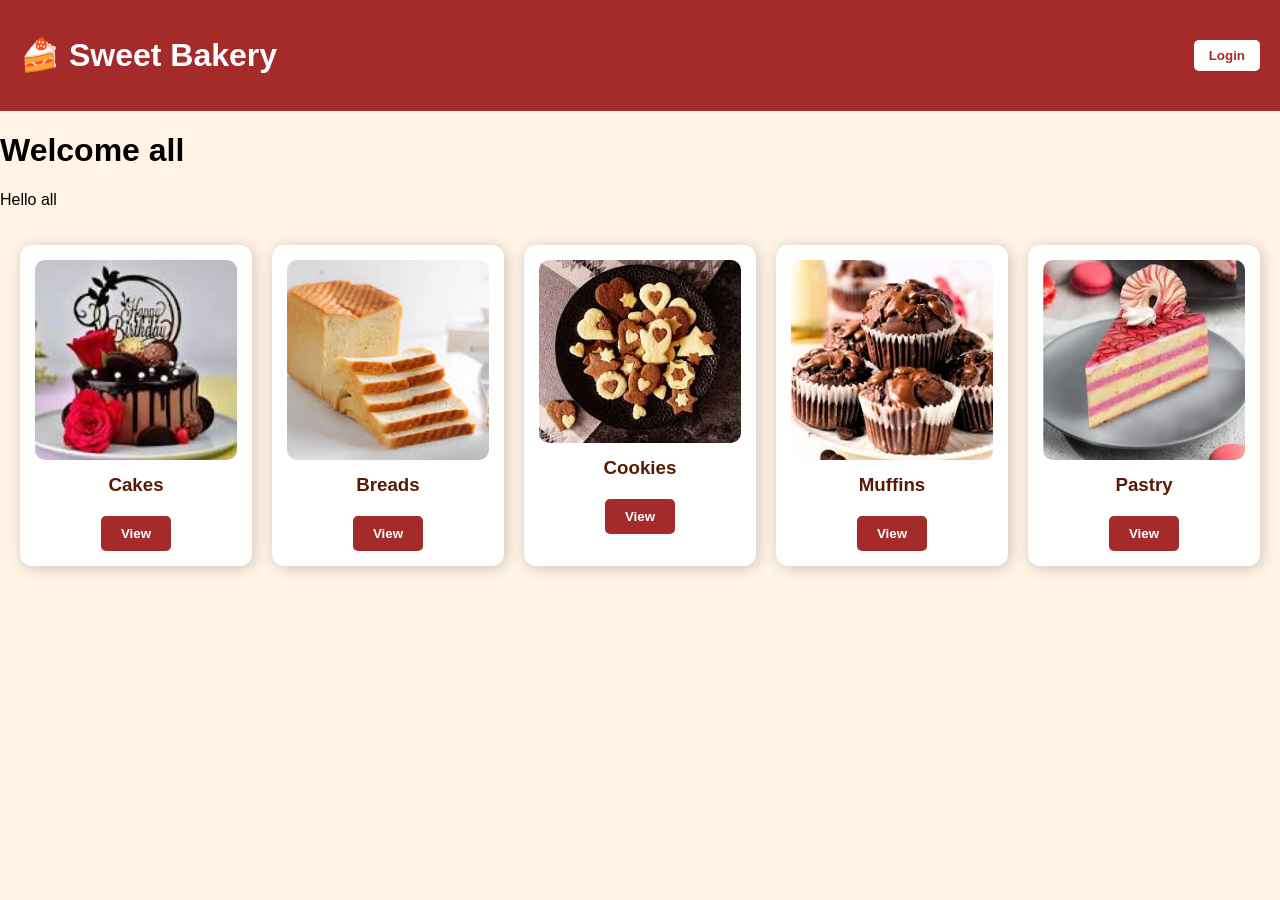
<file: index.html>
<!DOCTYPE html>
<html>
<head>
    <title>Sweet Bakery</title>
    <link rel="stylesheet" href="style.css">
</head>
<body>

<header>
    <h1>🍰 Sweet Bakery</h1>
    <button class="login-btn" onclick="login()">Login</button>
</header>
<h1><b>Welcome all </b></h1>
<p>Hello all</p>
<div class="products">
    <div class="card">
        <img src="cake.jpg">
        <h3>Cakes</h3>
        <button onclick="location.href='cakes.html'">View</button>
    </div>

    <div class="card">
        <img src="breads.jpg">
        <h3>Breads</h3>
        <button onclick="location.href='breads.html'">View</button>
    </div>

    <div class="card">
        <img src="cookies.jpg">
        <h3>Cookies</h3>
        <button onclick="location.href='cookies.html'">View</button>
    </div>

    <div class="card">
        <img src="muffins.jpg">
        <h3>Muffins</h3>
        <button onclick="location.href='muffins.html'">View</button>
    </div>

    <div class="card">
        <img src="pastry.jpg">
        <h3>Pastry</h3>
        <button onclick="location.href='pastry.html'">View</button>
    </div>
</div>

<script>
function login() {
    window.location.href = 'login.html';
}
</script>

</body>
</html>
</file>
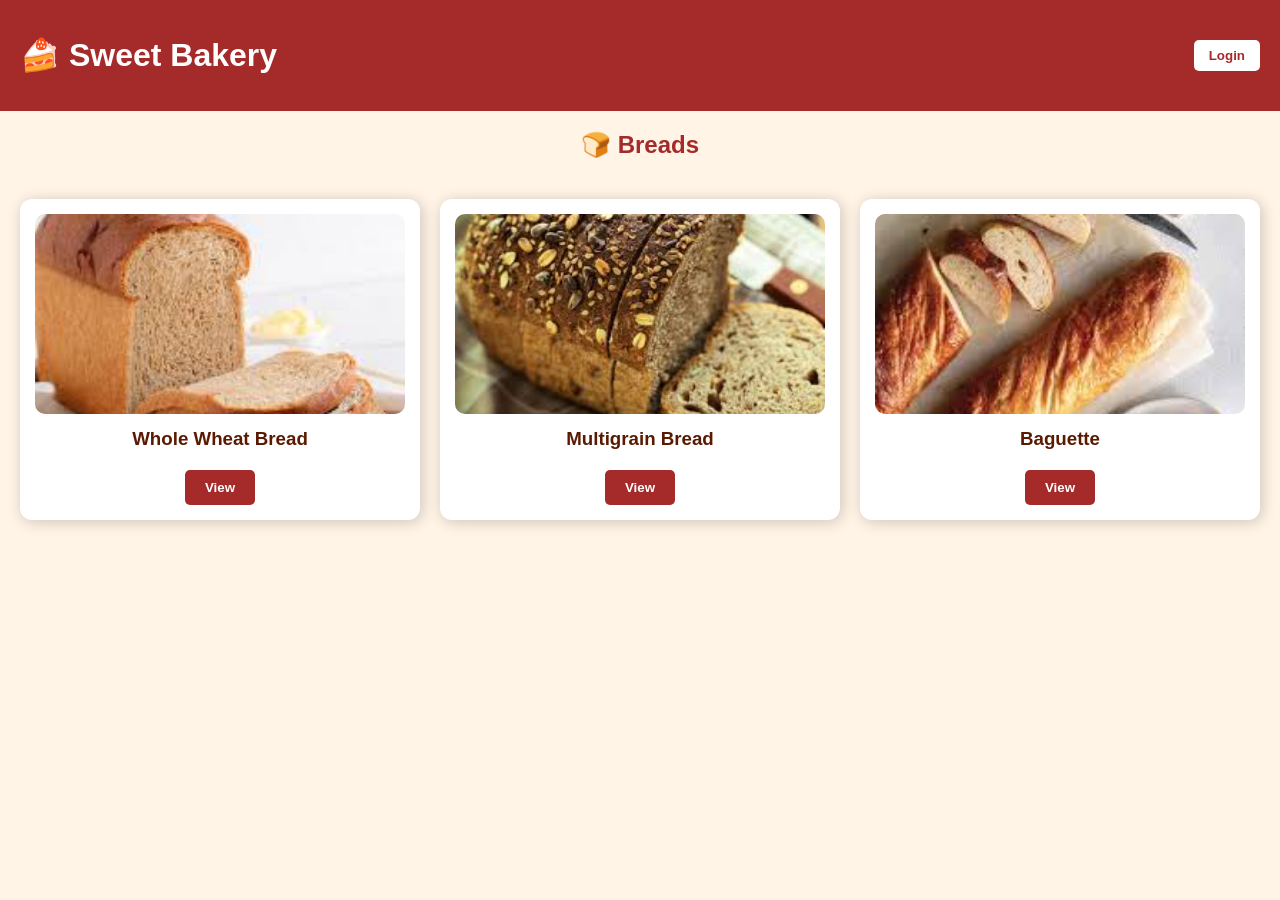
<file: breads.html>
<!DOCTYPE html>
<html>
<head>
    <title>Breads</title>
    <link rel="stylesheet" href="style.css">
</head>
<body>
<header>
    <h1>🍰 Sweet Bakery</h1>
    <button class="login-btn" onclick="window.location.href='login.html'">Login</button>
</header>

<h2 class="title">🍞 Breads</h2>

<div class="products">
    <div class="card">
        <img src="bread1.jpg">
        <h3>Whole Wheat Bread</h3>
        <button onclick="viewItem('Whole Wheat Bread','₹60/kg','Wheat','bread1.jpg')">View</button>
    </div>

    <div class="card">
        <img src="bread2.jpg">
        <h3>Multigrain Bread</h3>
        <button onclick="viewItem('Multigrain Bread','₹70/kg','Multigrain','bread2.jpg')">View</button>
    </div>

    <div class="card">
        <img src="bread3,jpg.jpg">
        <h3>Baguette</h3>
        <button onclick="viewItem('Baguette','₹80/kg','French','bread3.jpg')">View</button>
    </div>
</div>

<script>
function viewItem(name, price, flavor, img) {
    localStorage.setItem("name", name);
    localStorage.setItem("price", price);
    localStorage.setItem("flavor", flavor);
    localStorage.setItem("img", img);
    window.location.href = "view.html";
}
</script>

</body>
</html>
</file>
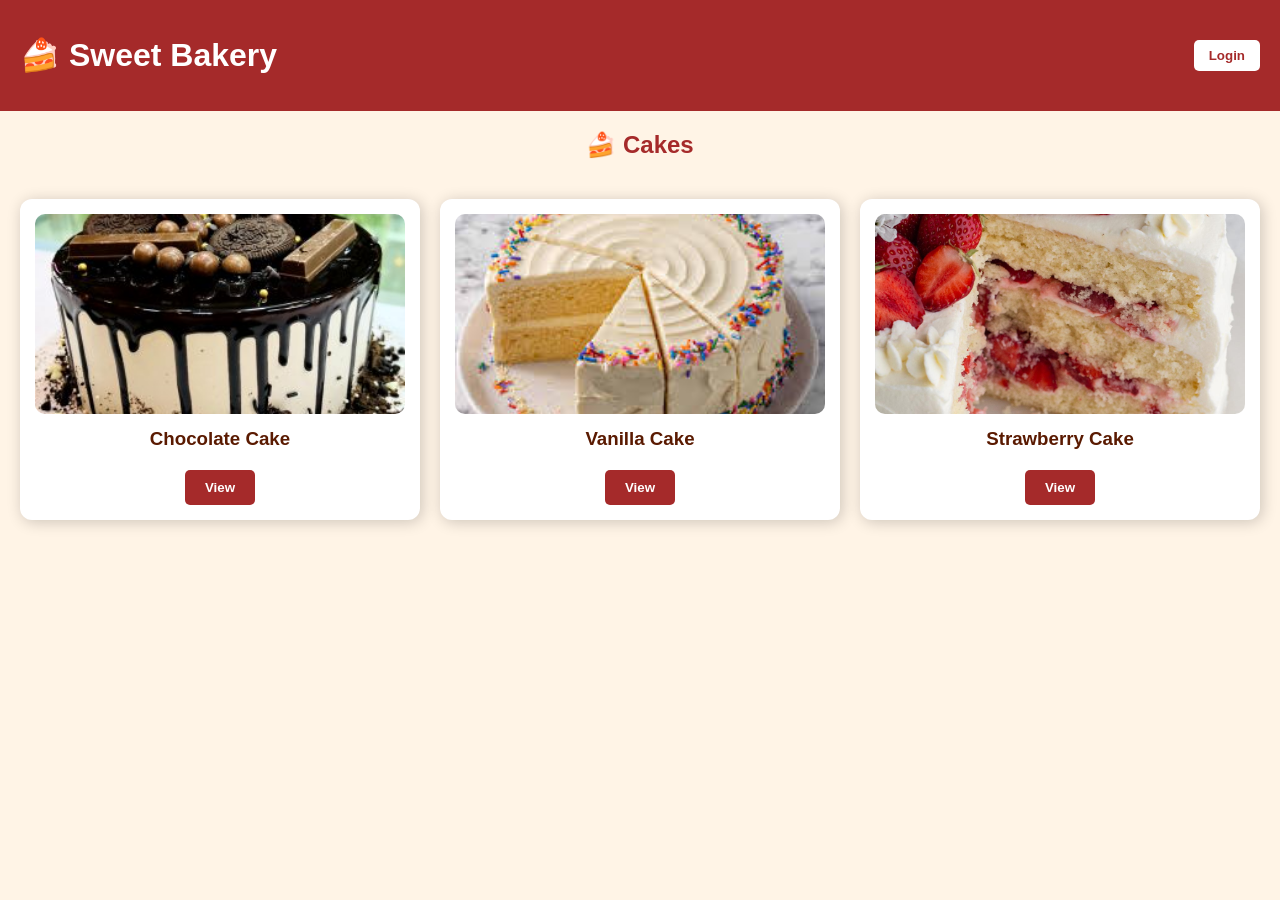
<file: cakes.html>
<!DOCTYPE html>
<html>
<head>
    <title>Cakes</title>
    <link rel="stylesheet" href="style.css">
</head>
<body>
<header>
    <h1>🍰 Sweet Bakery</h1>
    <button class="login-btn" onclick="window.location.href='login.html'">Login</button>
</header>

<h2 class="title">🍰 Cakes</h2>

<div class="products">
    <div class="card">
        <img src="cake1.jpg">
        <h3>Chocolate Cake</h3>
        <button onclick="viewItem('Chocolate Cake','₹500/kg','Chocolate','cake1.jpg')">View</button>
    </div>

    <div class="card">
        <img src="cake2.jpg">
        <h3>Vanilla Cake</h3>
        <button onclick="viewItem('Vanilla Cake','₹450/kg','Vanilla','cake2.jpg')">View</button>
    </div>

    <div class="card">
        <img src="cake3.jpg">
        <h3>Strawberry Cake</h3>
        <button onclick="viewItem('Strawberry Cake','₹550/kg','Strawberry','cake3.jpg')">View</button>
    </div>
</div>

<script>
function viewItem(name, price, flavor, img) {
    localStorage.setItem("name", name);
    localStorage.setItem("price", price);
    localStorage.setItem("flavor", flavor);
    localStorage.setItem("img", img);
    window.location.href = "view.html";
}
</script>

</body>
</html>
</file>
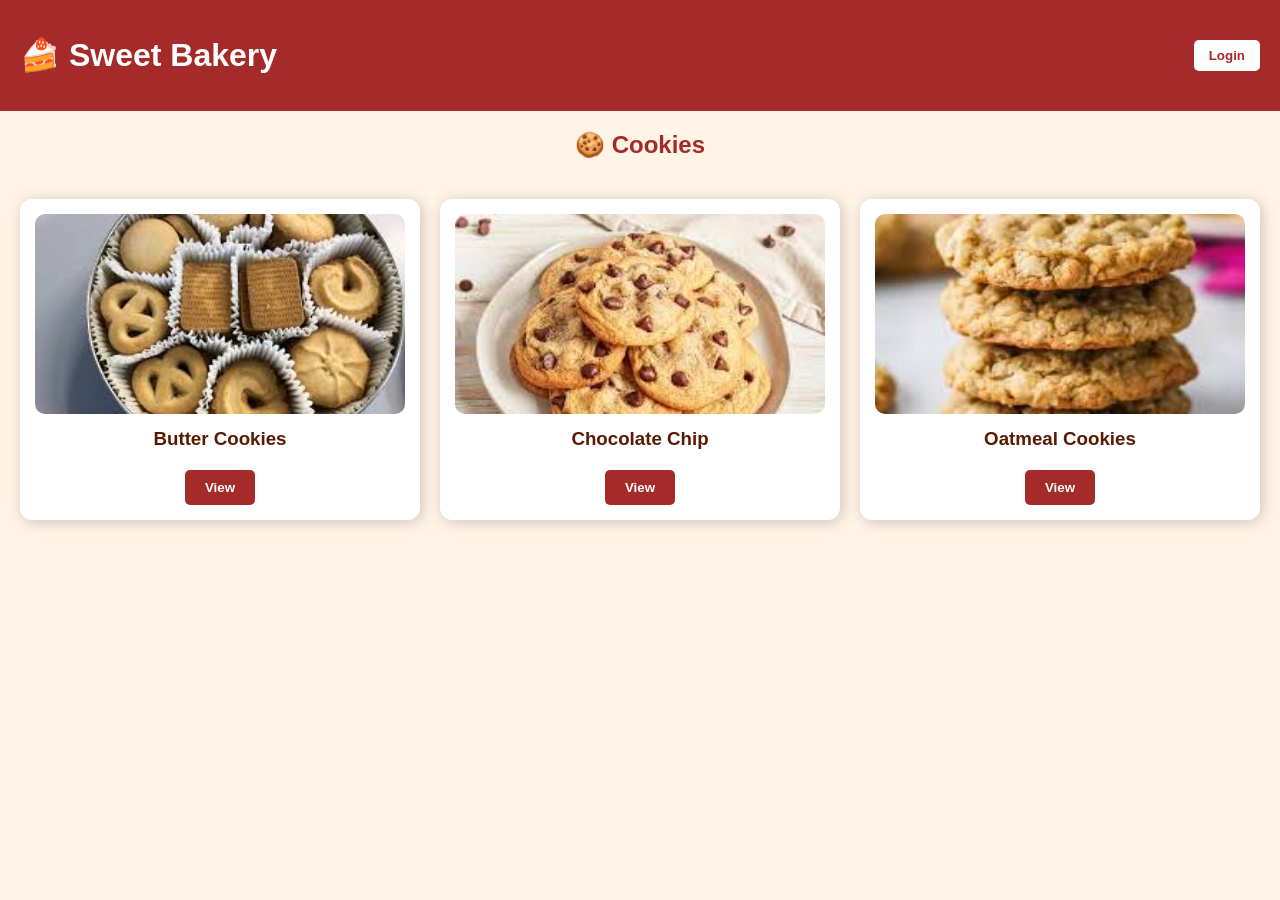
<file: cookies.html>
<!DOCTYPE html>
<html>
<head>
    <title>Cookies</title>
    <link rel="stylesheet" href="style.css">
</head>
<body>
<header>
    <h1>🍰 Sweet Bakery</h1>
    <button class="login-btn" onclick="window.location.href='login.html'">Login</button>
</header>

<h2 class="title">🍪 Cookies</h2>

<div class="products">
    <div class="card">
        <img src="cookie1.jpg">
        <h3>Butter Cookies</h3>
        <button onclick="viewItem('Butter Cookies','₹300/kg','Butter','cookie1.jpg')">View</button>
    </div>

    <div class="card">
        <img src="cookie2.jpg">
        <h3>Chocolate Chip</h3>
        <button onclick="viewItem('Chocolate Chip','₹350/kg','Chocolate','cookie2.jpg')">View</button>
    </div>

    <div class="card">
        <img src="cookie3.jpg">
        <h3>Oatmeal Cookies</h3>
        <button onclick="viewItem('Oatmeal Cookies','₹320/kg','Oatmeal','cookie3.jpg')">View</button>
    </div>
</div>

<script>
function viewItem(name, price, flavor, img) {
    localStorage.setItem("name", name);
    localStorage.setItem("price", price);
    localStorage.setItem("flavor", flavor);
    localStorage.setItem("img", img);
    window.location.href = "view.html";
}
</script>

</body>
</html>
</file>
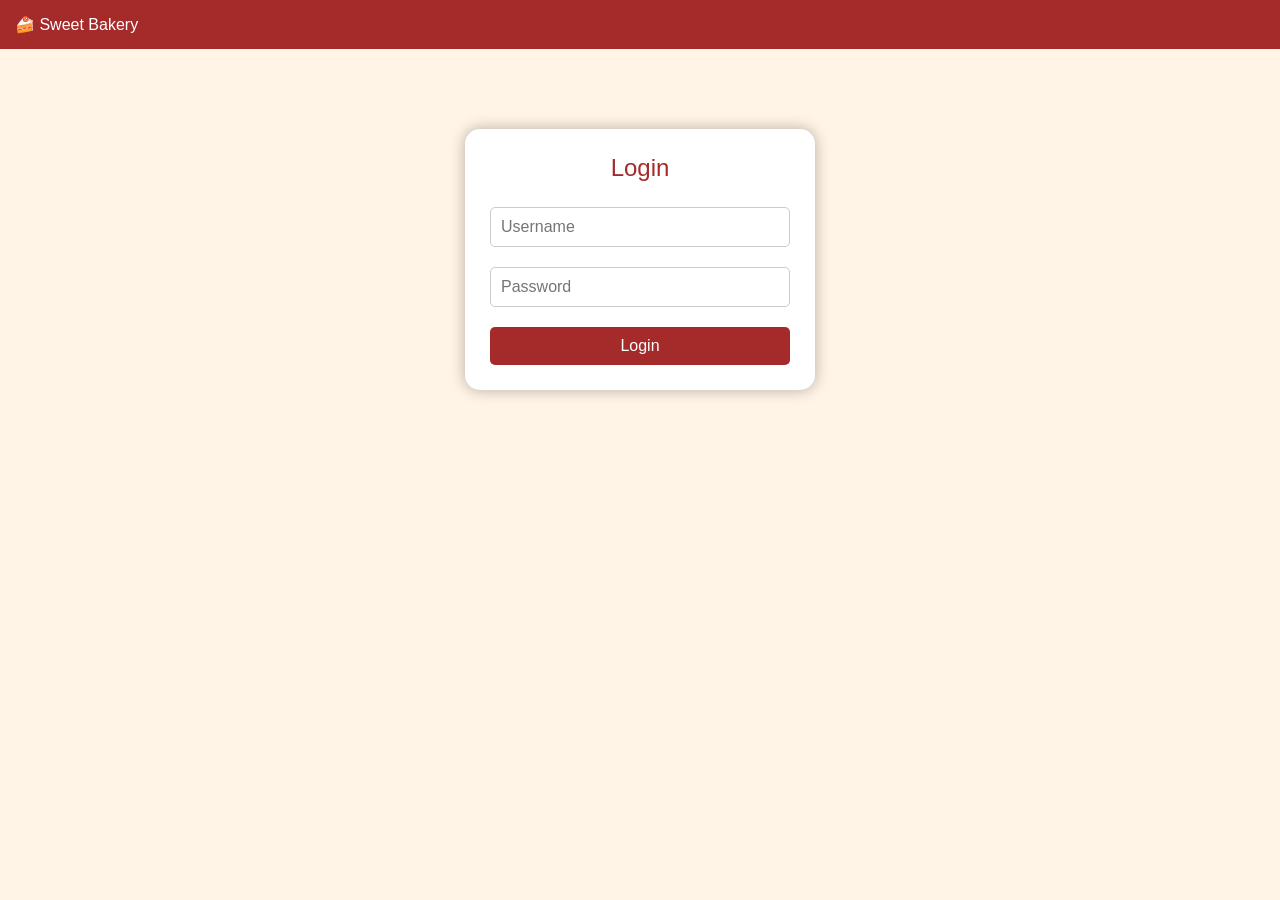
<file: login.html>
<!DOCTYPE html>
<html>
<head>
    <title>Login - Sweet Bakery</title>
    <link rel="stylesheet" href="style.css">
    <style>
        body {
            font-family: Arial;
            background: #fff4e6;
            margin: 0;
        }

        header {
            background: brown;
            color: white;
            padding: 15px;
            text-align: center;
        }

        .login-box {
            background: white;
            width: 300px;
            margin: 80px auto;
            padding: 25px;
            border-radius: 15px;
            box-shadow: 0 0 15px rgba(0,0,0,0.3);
            text-align: center;
        }

        .login-box h1 {
            color: brown;
            margin-bottom: 20px;
        }

        input {
            width: 100%;
            padding: 10px;
            margin: 10px 0;
            border-radius: 5px;
            border: 1px solid #ccc;
            font-size: 16px;
        }

        button {
            width: 100%;
            padding: 10px;
            background: brown;
            color: white;
            border: none;
            border-radius: 5px;
            cursor: pointer;
            font-size: 16px;
            margin-top: 10px;
        }

        button:hover {
            background: darkred;
        }

        .sweet-header {
            font-size: 24px;
            color: brown;
            margin-bottom: 15px;
        }
    </style>
</head>
<body>

<header>
    🍰 Sweet Bakery  
</header>

<div class="login-box">
    <div class="sweet-header">Login</div>
    <input type="text" id="user" placeholder="Username">
    <input type="password" id="pass" placeholder="Password">
    <button onclick="login()">Login</button>
</div>

<script>
    function login() {
        let user = document.getElementById("user").value;
        let pass = document.getElementById("pass").value;

        if(user && pass) {
            alert("Login Successful! 🍰"); 
            window.location.href = "index.html"; 
        } else {
            alert("Please enter username and password!");
        }
    }
</script>

</body>
</html>
</file>
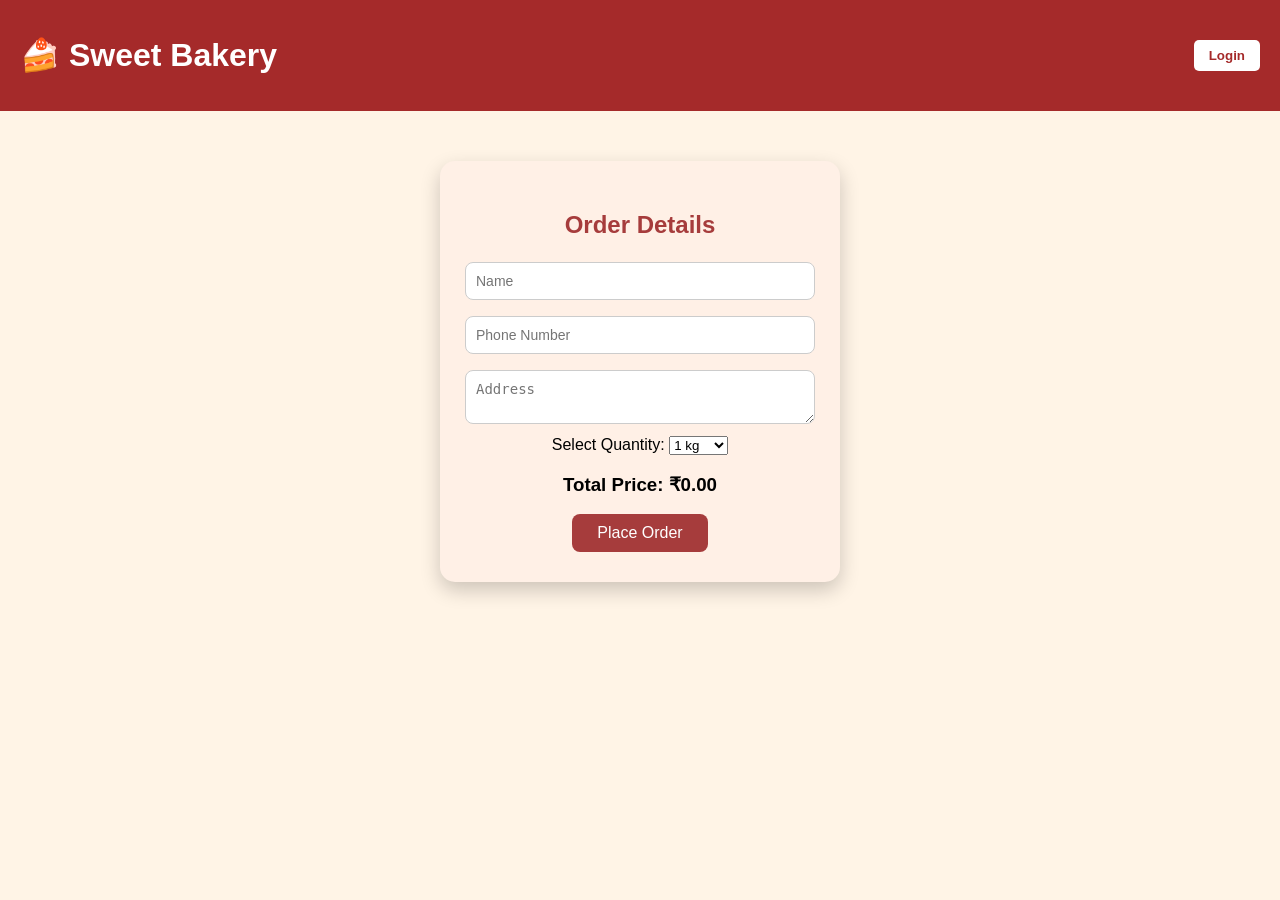
<file: order.html>
<!DOCTYPE html>
<html>
<head>
    <title>Order</title>
    <link rel="stylesheet" href="style.css">
    <style>
        /* Modal Styles */
        .modal {
            display: none;
            position: fixed;
            z-index: 1000;
            left: 0;
            top: 0;
            width: 100%;
            height: 100%;
            overflow: auto;
            background-color: rgba(0,0,0,0.5);
        }

        .modal-content {
            background-color: #fff4e6;
            margin: 15% auto;
            padding: 20px;
            border-radius: 15px;
            width: 90%;
            max-width: 400px;
            text-align: center;
            box-shadow: 0 0 15px rgba(0,0,0,0.3);
            font-family: Arial;
        }

        .modal-content h2 {
            color: brown;
            margin-bottom: 10px;
        }

        .modal-content p {
            margin: 5px 0;
        }

        .close-btn, .home-btn {
            background: brown;
            color: white;
            border: none;
            padding: 10px 20px;
            margin-top: 15px;
            cursor: pointer;
            border-radius: 5px;
            font-size: 16px;
        }

        .home-btn {
            background: green;
            margin-left: 10px;
        }
    </style>
</head>
<body>

<header>
    <h1>🍰 Sweet Bakery</h1>
    <button class="login-btn" onclick="window.location.href='login.html'">Login</button>
</header>

<div class="order-box">
    <h2>Order Details</h2>

    <input type="text" id="customerName" placeholder="Name">
    <input type="number" id="phone" placeholder="Phone Number">
    <textarea id="address" placeholder="Address"></textarea>

    <label for="quantity">Select Quantity:</label>
    <select id="quantity" onchange="updateTotal()">
        <option value="1">1 kg</option>
        <option value="1.5">1.5 kg</option>
        <option value="2">2 kg</option>
        <option value="3">3 kg</option>
    </select>

    <h3 id="totalPrice">Total Price: ₹0</h3>

    <button onclick="placeOrder()">Place Order</button>
</div>

<!-- Modal HTML -->
<div id="orderModal" class="modal">
    <div class="modal-content">
        <h2>Order Placed Successfully! 🍰</h2>
        <p id="modalCustomer"></p>
        <p id="modalPhone"></p>
        <p id="modalAddress"></p>
        <p id="modalQuantity"></p>
        <p id="modalTotal"></p>
        <button class="close-btn" onclick="closeModal()">OK</button>
        <button class="home-btn" onclick="goHome()">Back to Home</button>
    </div>
</div>

<script>
    // Get price from localStorage
    let price = parseFloat(localStorage.getItem("price")?.replace(/[^\d]/g,'')) || 0;

    function updateTotal() {
        let qty = parseFloat(document.getElementById("quantity").value);
        let total = price * qty;
        document.getElementById("totalPrice").innerText = "Total Price: ₹" + total.toFixed(2);
    }

    function placeOrder() {
        let name = document.getElementById("customerName").value;
        let phone = document.getElementById("phone").value;
        let address = document.getElementById("address").value;
        let qty = document.getElementById("quantity").value;
        let total = (price * qty).toFixed(2);

        if(name && phone && address){
            document.getElementById("modalCustomer").innerText = "Customer: " + name;
            document.getElementById("modalPhone").innerText = "Phone: " + phone;
            document.getElementById("modalAddress").innerText = "Address: " + address;
            document.getElementById("modalQuantity").innerText = "Quantity: " + qty;
            document.getElementById("modalTotal").innerText = "Total Price: ₹" + total;

            document.getElementById("orderModal").style.display = "block";
        } else {
            alert("Please fill all the fields before placing the order!");
        }
    }

    function closeModal() {
        document.getElementById("orderModal").style.display = "none";
        document.getElementById("customerName").value = "";
        document.getElementById("phone").value = "";
        document.getElementById("address").value = "";
        document.getElementById("quantity").value = "1";
        updateTotal();
    }

    function goHome() {
        window.location.href = "index.html";
    }

    updateTotal();
</script>

</body>
</html>
</file>
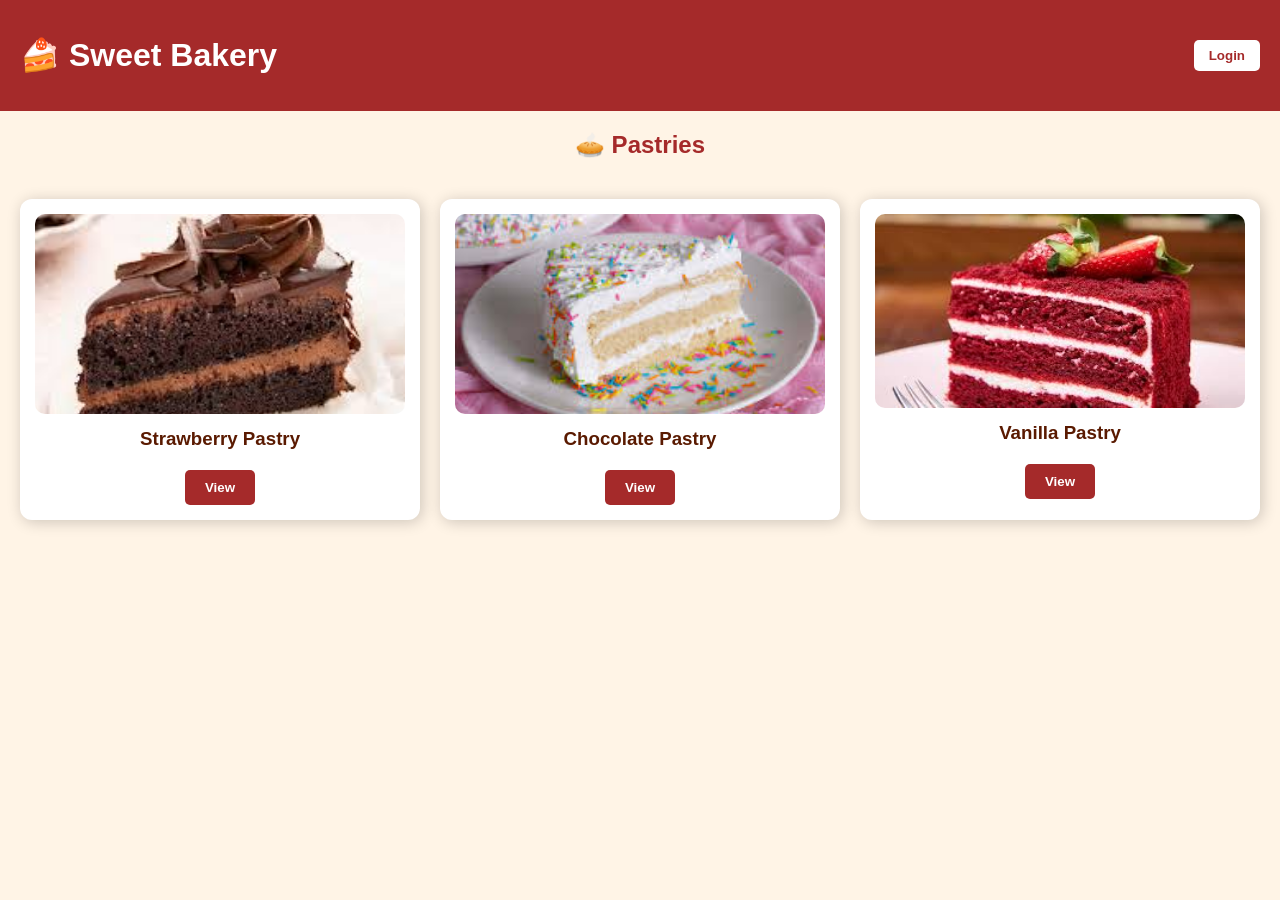
<file: pastry.html>
<!DOCTYPE html>
<html>
<head>
    <title>Pastries</title>
    <link rel="stylesheet" href="style.css">
</head>
<body>
<header>
    <h1>🍰 Sweet Bakery</h1>
    <button class="login-btn" onclick="window.location.href='login.html'">Login</button>
</header>

<h2 class="title">🥧 Pastries</h2>

<div class="products">
    <div class="card">
        <img src="pastry1.jpg">
        <h3>Strawberry Pastry</h3>
        <button onclick="viewItem('Strawberry Pastry','₹150/pc','Strawberry','pastry1.jpg')">View</button>
    </div>

    <div class="card">
        <img src="pastry2.jpg">
        <h3>Chocolate Pastry</h3>
        <button onclick="viewItem('Chocolate Pastry','₹160/pc','Chocolate','pastry2.jpg')">View</button>
    </div>

    <div class="card">
        <img src="pastry3.jpg">
        <h3>Vanilla Pastry</h3>
        <button onclick="viewItem('Vanilla Pastry','₹140/pc','Vanilla','pastry3.jpg')">View</button>
    </div>
</div>

<script>
function viewItem(name, price, flavor, img) {
    localStorage.setItem("name", name);
    localStorage.setItem("price", price);
    localStorage.setItem("flavor", flavor);
    localStorage.setItem("img", img);
    window.location.href = "view.html";
}
</script>

</body>
</html>
</file>
<file: style.css>
body {
    font-family: Arial, sans-serif;
    background: #fff4e6;
    margin: 0;
}

header {
    background: brown;
    color: white;
    padding: 15px 20px;
    display: flex;
    justify-content: space-between;
    align-items: center;
}

.login-btn {
    background: white;
    color: brown;
    border: none;
    padding: 8px 15px;
    cursor: pointer;
    border-radius: 5px;
    font-weight: bold;
}

.products {
    display: grid;
    grid-template-columns: repeat(auto-fit, minmax(200px,1fr));
    gap: 20px;
    padding: 20px;
}

.card {
    background: white;
    padding: 15px;
    border-radius: 12px;
    text-align: center;
    box-shadow: 2px 2px 15px rgba(0,0,0,0.2);
    transition: transform 0.3s, box-shadow 0.3s;
}

.card:hover {
    transform: translateY(-5px);
    box-shadow: 4px 8px 20px rgba(0,0,0,0.3);
}

.card img {
    width: 100%;
    height: auto;
    max-height: 200px;
    border-radius: 10px;
    object-fit: cover;
}

.card h3 {
    margin: 10px 0;
    color: #5a1a01;
}

.card button {
    margin-top: 10px;
    background: brown;
    color: white;
    border: none;
    padding: 10px 20px;
    cursor: pointer;
    border-radius: 5px;
    font-weight: bold;
    transition: background 0.3s;
}

.card button:hover {
    background: #a63c3c;
}

.view-box, .order-box {
    background: #fff0e6;
    width: 350px;
    margin: 50px auto;
    padding: 30px 25px;
    border-radius: 15px;
    text-align: center;
    box-shadow: 0 8px 20px rgba(0,0,0,0.2);
    transition: transform 0.3s, box-shadow 0.3s;
}

.view-box:hover, .order-box:hover {
    transform: translateY(-5px);
    box-shadow: 0 12px 25px rgba(0,0,0,0.25);
}

.view-box img {
    width: 100%;
    height: 200px;
    object-fit: cover;
    border-radius: 12px;
    margin-bottom: 15px;
}

.view-box h2, .order-box h2 {
    color: #a63c3c;
    margin-bottom: 15px;
}

.view-box p, .order-box p {
    font-size: 16px;
    margin-bottom: 10px;
    color: #333;
}

.view-box button, .order-box button {
    background: #a63c3c;
    color: white;
    border: none;
    padding: 10px 25px;
    border-radius: 8px;
    font-size: 16px;
    cursor: pointer;
    transition: background 0.3s;
}

.view-box button:hover, .order-box button:hover {
    background: #d94f4f;
}

input, textarea {
    width: 100%;
    margin: 8px 0;
    padding: 10px;
    border-radius: 8px;
    border: 1px solid #ccc;
    font-size: 14px;
    box-sizing: border-box;
}

.title {
    text-align: center;
    color: brown;
    margin: 20px 0;
    font-size: 24px;
    font-weight: bold;
}
</file>
